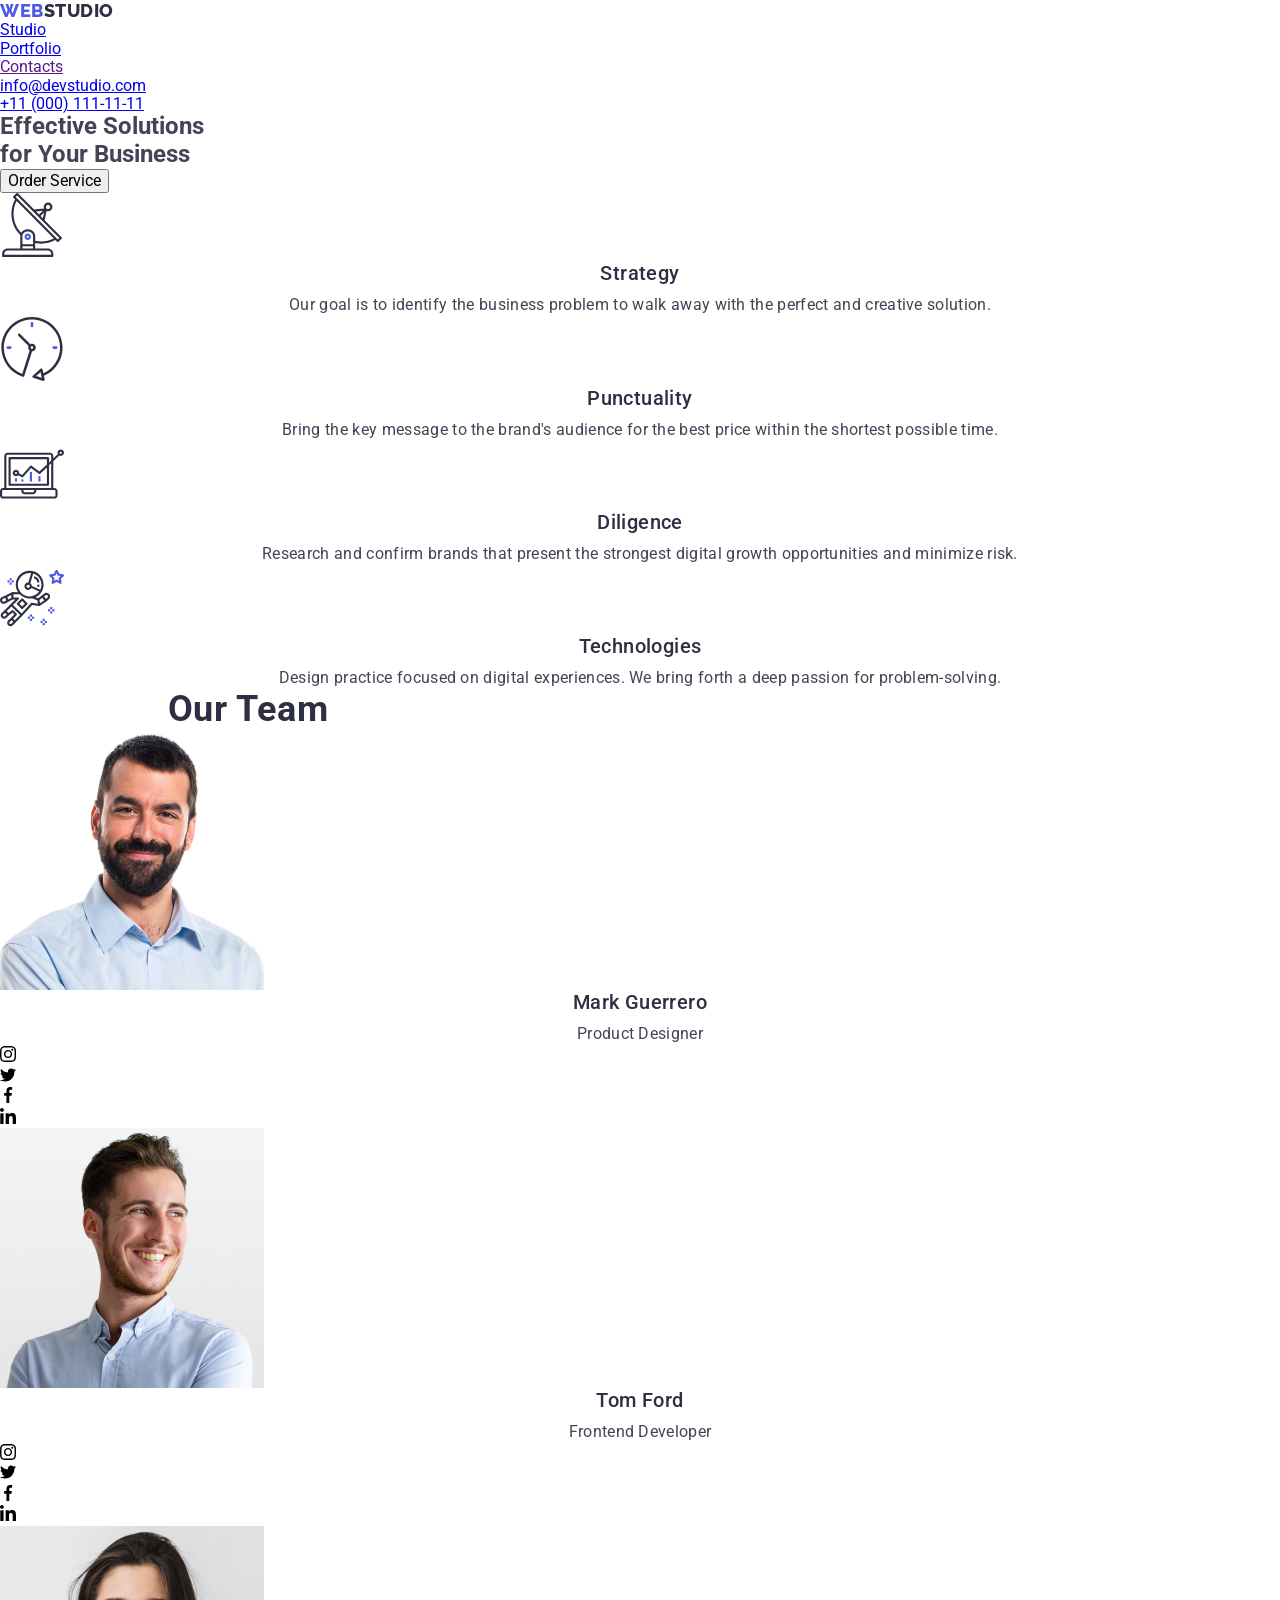
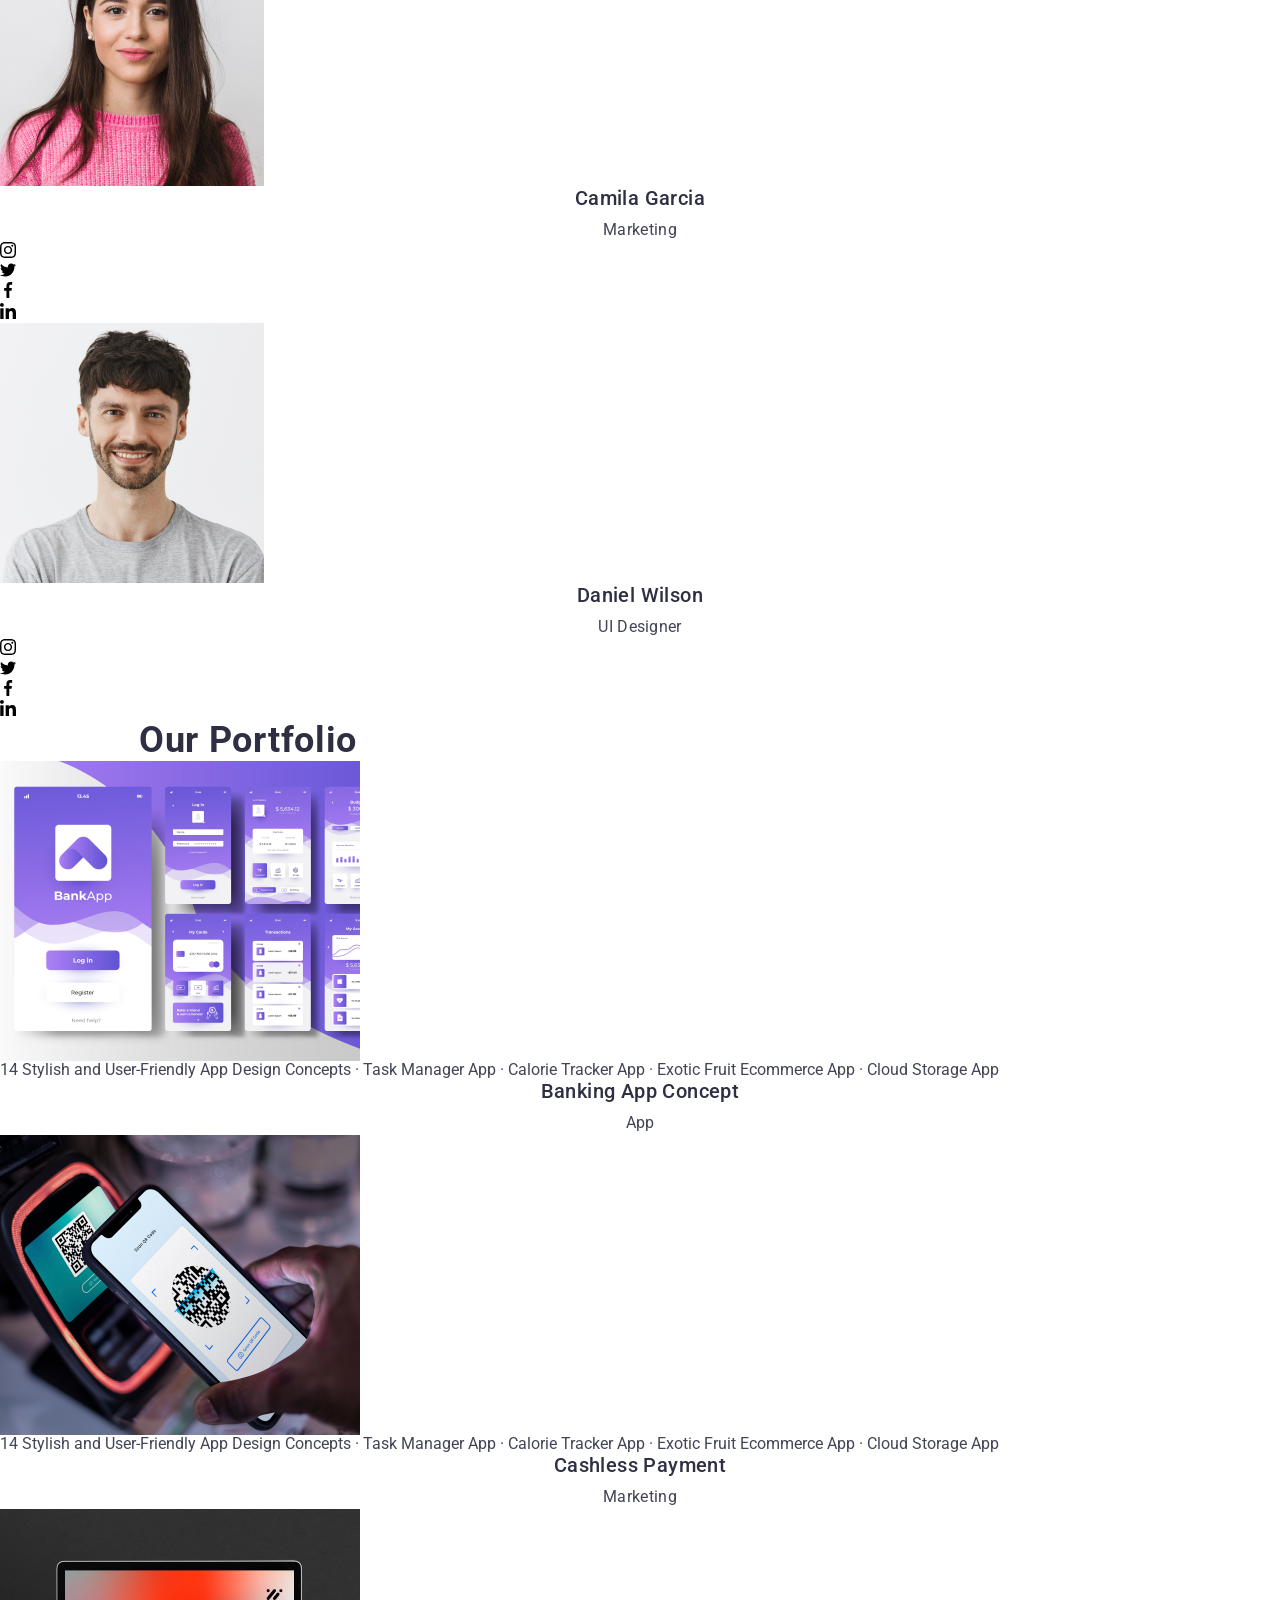
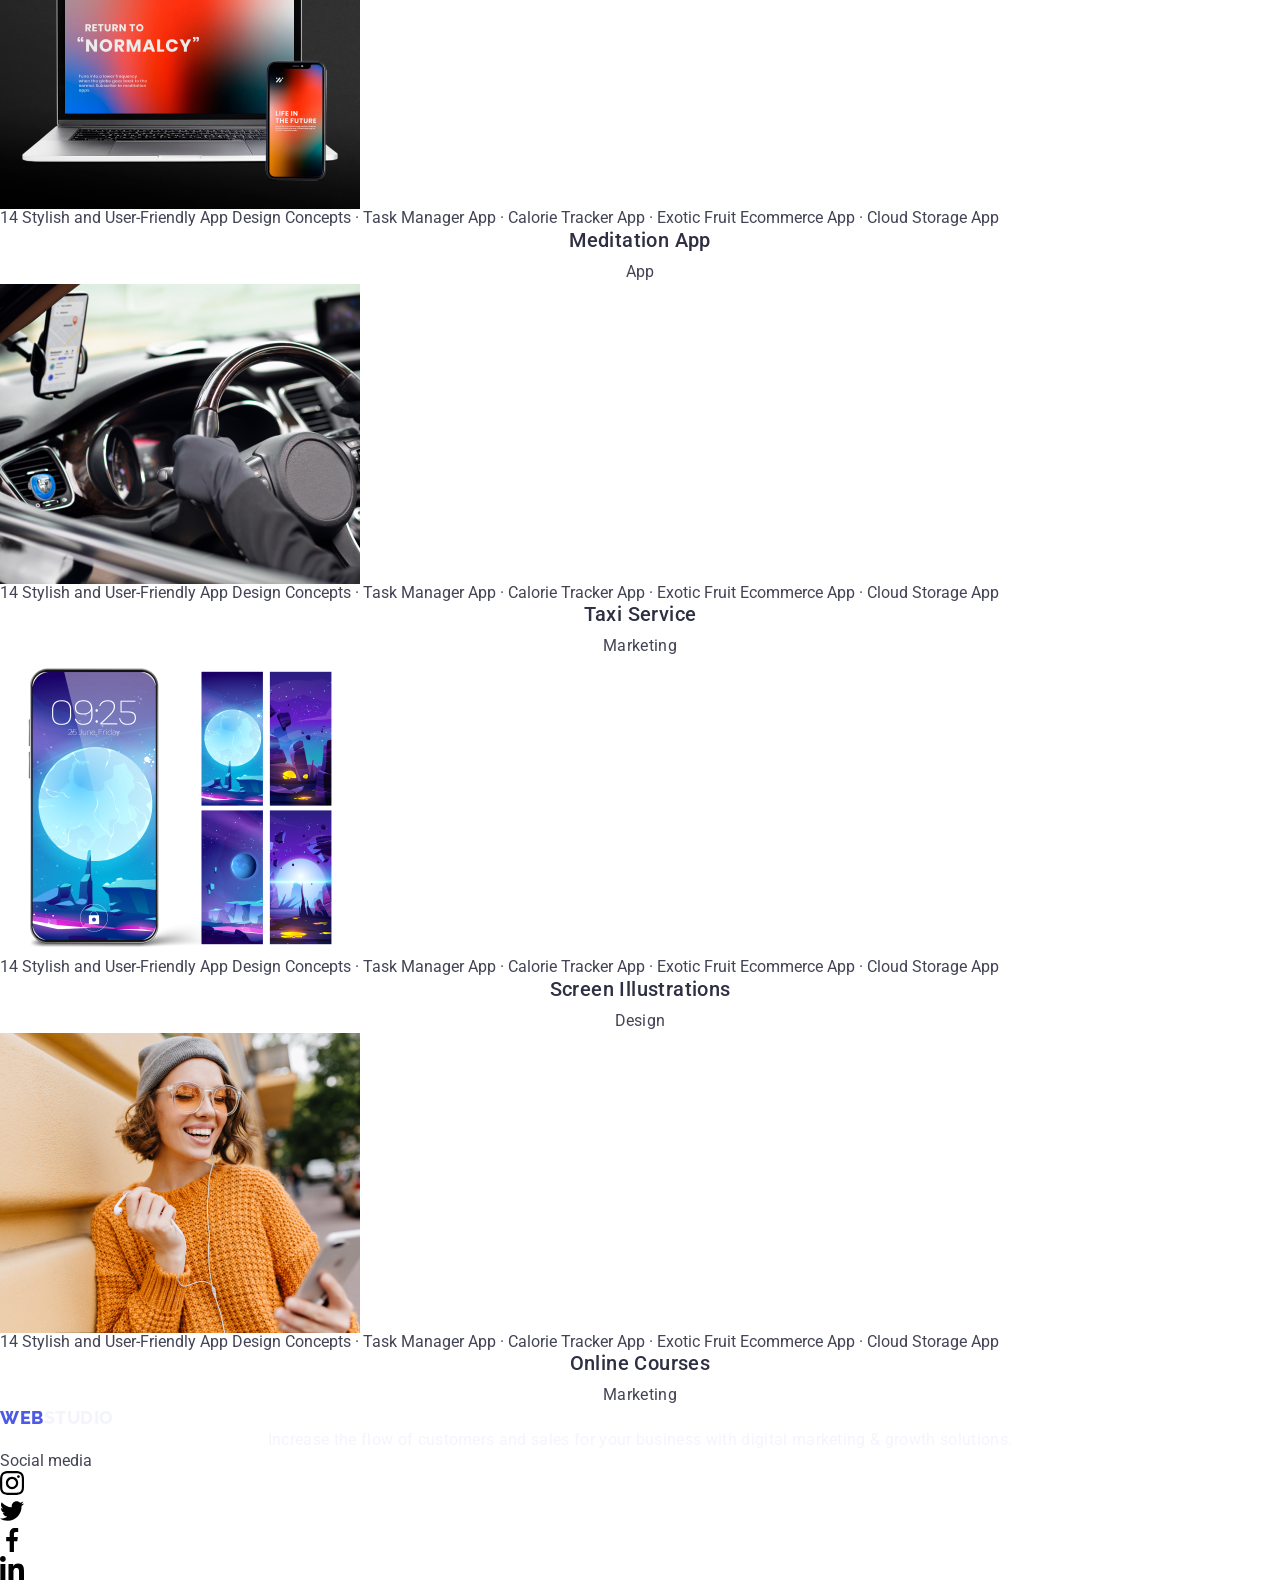
<file: index.html>
<!DOCTYPE html>
<html lang="en">
  <head>
    <meta charset="UTF-8" />
    <meta http-equiv="X-UA-Compatible" content="IE=edge" />
    <meta name="viewport" content="width=device-width, initial-scale=1.0" />
    <title>Document</title>
    <link
      rel="stylesheet"
      href="https://cdnjs.cloudflare.com/ajax/libs/modern-normalize/3.0.1/modern-normalize.min.css"
      integrity="sha512-q6WgHqiHlKyOqslT/lgBgodhd03Wp4BEqKeW6nNtlOY4quzyG3VoQKFrieaCeSnuVseNKRGpGeDU3qPmabCANg=="
      crossorigin="anonymous"
      referrerpolicy="no-referrer"
    />
    <link rel="stylesheet" href="./css/styles.css" />
    <link
      rel="stylesheet"
      href="https://cdnjs.com/libraries/modern-normalize"
    />
    <link rel="preconnect" href="https://fonts.googleapis.com" />
    <link rel="preconnect" href="https://fonts.gstatic.com" crossorigin />
    <link
      href="https://fonts.googleapis.com/css2?family=Montserrat:wght@400;700&family=Roboto:wght@400;500;700&display=swap"
      rel="stylesheet"
    />
    <link rel="preconnect" href="https://fonts.googleapis.com" />
    <link rel="preconnect" href="https://fonts.gstatic.com" crossorigin />
    <link
      href="https://fonts.googleapis.com/css2?family=Montserrat:wght@400;700&family=Raleway:wght@800&family=Roboto:wght@400;500;700&display=swap"
      rel="stylesheet"
    />
  </head>

  <body>
    <!-- Header -->
    <header class="page-header">
      <div class="container page-header-boxing">
        <nav class="nav">
          <a href="./index.html" class="logo link"
            >Web<span class="studio-color">Studio</span></a
          >
          <ul class="menu list">
            <li class="menu-item">
              <a class="menu-link link" href="./index.html">Studio</a>
            </li>
            <li class="menu-item">
              <a class="menu-link link" href="./portfolio.html">Portfolio</a>
            </li>
            <li class="menu-item">
              <a class="menu-link link" href="">Contacts</a>
            </li>
          </ul>
        </nav>

        <address class="address">
          <ul class="list">
            <li class="address-item">
              <a href="mailto:info@devstudio.com" class="link contact"
                >info@devstudio.com</a
              >
            </li>
            <li class="address-item">
              <a href="tel:+110001111111" class="link contact"
                >+11 (000) 111-11-11</a
              >
            </li>
          </ul>
        </address>
      </div>
    </header>
    <!-- Main -->
    <main class="page-main">
      <!-- Square -->
      <section class="hero">
        <div class="container">
          <h1 class="main-title">
            Effective Solutions<br />
            for Your Business
          </h1>
          <button type="button" class="hero-button">Order Service</button>
        </div>
      </section>
      <section class="small-descr-section section">
        <div class="container">
          <h2 class="hidden-title visually-hidden"></h2>
          <ul class="list">
            <li class="small-descr-section-item">
              <div class="small-text-image">
                <svg class="small-text-icon" width="64"
                height="64">
                  <use href="./images/icons.svg#icon-antenna"></use>
                </svg>
              </div>
              <h3 class="small-title">Strategy</h3>
              <p class="small-descr">
                Our goal is to identify the business problem to walk away with
                the perfect and creative solution.
              </p>
            </li>
            <li class="small-descr-section-item">
              <div class="small-text-image">
                <svg class="small-text-icon" width="64"
                height="64">
                  <use href="./images/icons.svg#icon-clock"></use>
                </svg>
              </div>
              <h3 class="small-title">Punctuality</h3>
              <p class="small-descr">
                Bring the key message to the brand's audience for the best price
                within the shortest possible time.
              </p>
            </li>
            <li class="small-descr-section-item">
              <div class="small-text-image">
                <svg class="small-text-icon" width="64"
                height="64">
                  <use href="./images/icons.svg#icon-diagram"></use>
                </svg>
              </div>
              <h3 class="small-title">Diligence</h3>
              <p class="small-descr">
                Research and confirm brands that present the strongest digital
                growth opportunities and minimize risk.
              </p>
            </li>
            <li class="small-descr-section-item">
              <div class="small-text-image">
                <svg class="small-text-icon" width="64"
                height="64">
                  <use href="./images/icons.svg#icon-astronaut"></use>
                </svg>
              </div>
              <h3 class="small-title">Technologies</h3>
              <p class="small-descr">
                Design practice focused on digital experiences. We bring forth a
                deep passion for problem-solving.
              </p>
            </li>
          </ul>
        </div>
      </section>
      <!-- Our Team -->
      <section class="our-team">
        <div class="container">
          <h2 class="secondary-title">Our Team</h2>
          <ul class="list">
            <li class="our-team-list-item">
              <img
                src="./images/men-with-beard.jpg"
                width="264"
                alt="men with beard"
              />
              <div class="name-position">
                <h3 class="small-title">Mark Guerrero</h3>
                <p class="small-descr">Product Designer</p>
                <ul class="our-team-links">
                  <li class="our-team-link-item list">
                    <a class="our-team-link" href=""
                      ><svg
                        class="our-team-soc-icon"
                        width="16"
                        height="16"
                      >
                        <use href="./images/icons.svg#icon-instagram"></use>
                      </svg>
                    </a>
                  </li>
                  <li class="our-team-link-item list">
                    <a class="our-team-link" href=""
                      ><svg
                        class="our-team-soc-icon"
                        width="16"
                        height="16"
                      >
                        <use href="./images/icons.svg#icon-twitter"></use>
                      </svg>
                    </a>
                  </li>
                  <li class="our-team-link-item list">
                    <a class="our-team-link" href=""
                      ><svg
                        class="our-team-soc-icon"
                        width="16"
                        height="16"
                      >
                        <use href="./images/icons.svg#icon-facebook"></use>
                      </svg>
                    </a>
                  </li>
                  <li class="our-team-link-item list">
                    <a class="our-team-link" href=""
                      ><svg
                        class="our-team-soc-icon"
                        width="16"
                        height="16"
                      >
                        <use href="./images/icons.svg#icon-linkedin"></use>
                      </svg>
                    </a>
                  </li>
                </ul>
              </div>
            </li>
            <li class="our-team-list-item">
              <img src="./images/men-happy.jpg" width="264" alt="happy men" />
              <div class="name-position">
                <h3 class="small-title">Tom Ford</h3>
                <p class="small-descr">Frontend Developer</p>
                <ul class="our-team-links">
                  <li class="our-team-link-item list">
                    <a class="our-team-link" href=""
                      ><svg
                        class="our-team-soc-icon"
                        width="16"
                        height="16"
                      >
                        <use href="./images/icons.svg#icon-instagram"></use>
                      </svg>
                    </a>
                  </li>
                  <li class="our-team-link-item list">
                    <a class="our-team-link" href=""
                      ><svg
                        class="our-team-soc-icon"
                        width="16"
                        height="16"
                      >
                        <use href="./images/icons.svg#icon-twitter"></use>
                      </svg>
                    </a>
                  </li>
                  <li class="our-team-link-item list">
                    <a class="our-team-link" href=""
                      ><svg
                        class="our-team-soc-icon"
                        width="16"
                        height="16"
                      >
                        <use href="./images/icons.svg#icon-facebook"></use>
                      </svg>
                    </a>
                  </li>
                  <li class="our-team-link-item list">
                    <a class="our-team-link" href=""
                      ><svg
                        class="our-team-soc-icon"
                        width="16"
                        height="16"
                      >
                        <use href="./images/icons.svg#icon-linkedin"></use>
                      </svg>
                    </a>
                  </li>
                </ul>
              </div>
            </li>
            <li class="our-team-list-item">
              <img src="./images/woman.jpg" width="264" alt="woman" />
              <div class="name-position">
                <h3 class="small-title">Camila Garcia</h3>
                <p class="small-descr">Marketing</p>
                <ul class="our-team-links">
                  <li class="our-team-link-item list">
                    <a class="our-team-link" href=""
                      ><svg
                        class="our-team-soc-icon"
                        width="16"
                        height="16"
                      >
                        <use href="./images/icons.svg#icon-instagram"></use>
                      </svg>
                    </a>
                  </li>
                  <li class="our-team-link-item list">
                    <a class="our-team-link" href=""
                      ><svg
                        class="our-team-soc-icon"
                        width="16"
                        height="16"
                      >
                        <use href="./images/icons.svg#icon-twitter"></use>
                      </svg>
                    </a>
                  </li>
                  <li class="our-team-link-item list">
                    <a class="our-team-link" href=""
                      ><svg
                        class="our-team-soc-icon"
                        width="16"
                        height="16"
                      >
                        <use href="./images/icons.svg#icon-facebook"></use>
                      </svg>
                    </a>
                  </li>
                  <li class="our-team-link-item list">
                    <a class="our-team-link" href=""
                      ><svg
                        class="our-team-soc-icon"
                        width="16"
                        height="16"
                      >
                        <use href="./images/icons.svg#icon-linkedin"></use>
                      </svg>
                    </a>
                  </li>
                </ul>
              </div>
            </li>
            <li class="our-team-list-item">
              <img
                src="./images/men-happy-black-hair.jpg"
                width="264"
                alt="men with black hair"
              />
              <div class="name-position">
                <h3 class="small-title">Daniel Wilson</h3>
                <p class="small-descr">UI Designer</p>
                <ul class="our-team-links">
                  <li class="our-team-link-item list">
                    <a class="our-team-link" href=""
                      ><svg
                        class="our-team-soc-icon"
                        width="16"
                        height="16"
                      >
                        <use href="./images/icons.svg#icon-instagram"></use>
                      </svg>
                    </a>
                  </li>
                  <li class="our-team-link-item list">
                    <a class="our-team-link" href=""
                      ><svg
                        class="our-team-soc-icon"
                        width="16"
                        height="16"
                      >
                        <use href="./images/icons.svg#icon-twitter"></use>
                      </svg>
                    </a>
                  </li>
                  <li class="our-team-link-item list">
                    <a class="our-team-link" href=""
                      ><svg
                        class="our-team-soc-icon"
                        width="16"
                        height="16"
                      >
                        <use href="./images/icons.svg#icon-facebook"></use>
                      </svg>
                    </a>
                  </li>
                  <li class="our-team-link-item list">
                    <a class="our-team-link" href=""
                      ><svg
                        class="our-team-soc-icon"
                        width="16"
                        height="16"
                      >
                        <use href="./images/icons.svg#icon-linkedin"></use>
                      </svg>
                    </a>
                  </li>
                </ul>
              </div>
            </li>
          </ul>
        </div>
      </section>
      <section class="our-portfolio-container">
        <div class="container">
          <h2 class="secondary-title">Our Portfolio</h2>
          <!-- Images -->
          <ul class="list portfolio-box">
            <li class="portfolio-item">
              <div class="portfolio-img-wrapper"
              > <img
                src="./images/banking-app-interface-concept.jpg"
                alt="Banking App Interface Concept"
                width="360"
              />
              <p class="overlay">
                14 Stylish and User-Friendly App Design Concepts · Task
                Manager App · Calorie Tracker App · Exotic Fruit Ecommerce
                App · Cloud Storage App
              </p></div>
             
              <div class="portfolio-picture-descr">
                <h3 class="small-title small-title-portfolio">Banking App Concept</h3>
                <p class="small-descr small-descr-portfolio">App</p>
              </div>
            </li>
            <li class="portfolio-item">
              <div class="portfolio-img-wrapper"
              ><img
                src="./images/cashless-payment.jpg"
                alt="Cashless Payment"
                width="360"
              />
              <p class="overlay">
                14 Stylish and User-Friendly App Design Concepts · Task
                Manager App · Calorie Tracker App · Exotic Fruit Ecommerce
                App · Cloud Storage App
              </p></div>
              
              <div class="portfolio-picture-descr">
                <h3 class="small-title small-title-portfolio">Cashless Payment</h3>
                <p class="small-descr small-descr-portfolio">Marketing</p>
              </div>
            </li>
            <li class="portfolio-item">
              <div class="portfolio-img-wrapper"
              > <img
                src="./images/meditation-app.jpg"
                alt="Meditation App"
                width="360"
              />
              <p class="overlay">
                14 Stylish and User-Friendly App Design Concepts · Task
                Manager App · Calorie Tracker App · Exotic Fruit Ecommerce
                App · Cloud Storage App
              </p></div>
             
              <div class="portfolio-picture-descr">
                <h3 class="small-title small-title-portfolio">Meditation App</h3>
                <p class="small-descr small-descr-portfolio">App</p>
              </div>
            </li>
            <li class="portfolio-item">
              <div class="portfolio-img-wrapper"
              ><img
                src="./images/taxi-service.jpg"
                alt="Taxi Service"
                width="360"
              />
              <p class="overlay">
                14 Stylish and User-Friendly App Design Concepts · Task
                Manager App · Calorie Tracker App · Exotic Fruit Ecommerce
                App · Cloud Storage App
              </p></div>
              
              <div class="portfolio-picture-descr">
                <h3 class="small-title small-title-portfolio">Taxi Service</h3>
                <p class="small-descr small-descr-portfolio">Marketing</p>
              </div>
            </li>
            <li class="portfolio-item">
              <div class="portfolio-img-wrapper"
              ><img
                src="./images/screen-illustration.jpg"
                alt="Screen Illustrations"
                width="360"
              />
              <p class="overlay">
                14 Stylish and User-Friendly App Design Concepts · Task
                Manager App · Calorie Tracker App · Exotic Fruit Ecommerce
                App · Cloud Storage App
              </p></div>
              
              <div class="portfolio-picture-descr">
                <h3 class="small-title small-title-portfolio">Screen Illustrations</h3>
                <p class="small-descr small-descr-portfolio">Design</p>
              </div>
            </li>
            <li class="portfolio-item">
              <div class="portfolio-img-wrapper"
              ><img
                src="./images/online-courses.jpg"
                alt="Online Courses"
                width="360"
              />
              <p class="overlay">
                14 Stylish and User-Friendly App Design Concepts · Task
                Manager App · Calorie Tracker App · Exotic Fruit Ecommerce
                App · Cloud Storage App
              </p></div>
              
              <div class="portfolio-picture-descr">
                <h3 class="small-title small-title-portfolio">Online Courses</h3>
                <p class="small-descr small-descr-portfolio">Marketing</p>
              </div>
            </li>
          </ul>
        </div>
      </section>
    </main>
    <!-- Footer -->
    <footer class="page-footer section">
      <div class="container webstudio-container">
        <div class="websudio">
          <a href="./index.html" class="logo link"
            >Web<span class="studio-color-dark-theme">Studio</span></a
          >
          <p class="small-descr small-descr-dark-theme footer-descr">
            Increase the flow of customers and sales for your business with
            digital marketing & growth solutions.
          </p>
        </div>
        <div class="links">
          <p class="footer-header">Social media</p>
          <ul class="footer-links">
            <li class="footer-link-item list">
              <a class="our-team-link" href=""
                ><svg class="our-team-soc-icon" width="24" height="24">
                  <use href="./images/icons.svg#icon-instagram"></use>
                </svg>
              </a>
            </li>
            <li class="footer-link-item list">
              <a class="our-team-link" href=""
                ><svg class="our-team-soc-icon" width="24" height="24">
                  <use href="./images/icons.svg#icon-twitter"></use></svg></a>
            </li>
            <li class="footer-link-item list">
              <a class="our-team-link" href=""
                ><svg class="our-team-soc-icon" width="24" height="24">
                  <use href="./images/icons.svg#icon-facebook"></use></svg></a>
            </li>
            <li class="footer-link-item list">
              <a class="our-team-link" href=""
                ><svg class="our-team-soc-icon" width="24" height="24">
                  <use href="./images/icons.svg#icon-linkedin"></use></svg></a>
            </li>
          </ul>
        </div>
      </div>
    </footer>
  </body>
</html>
</file>
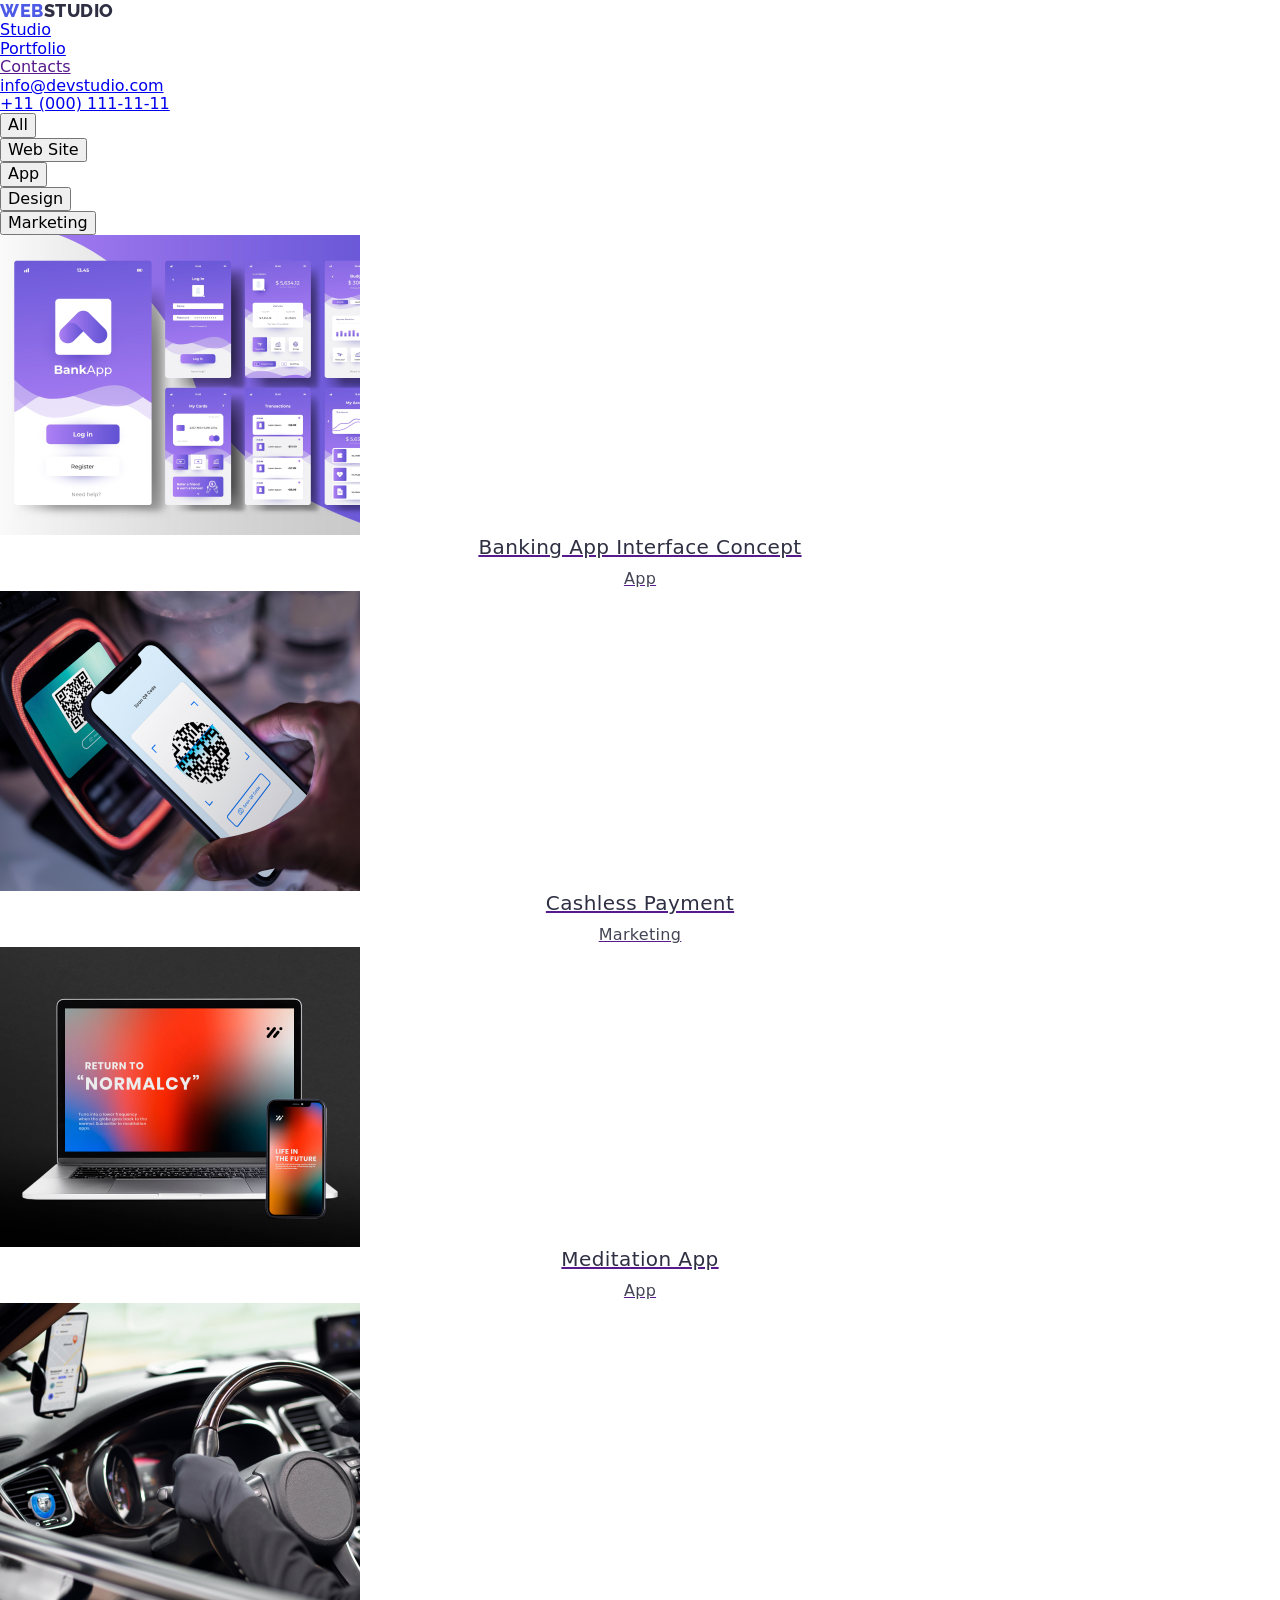
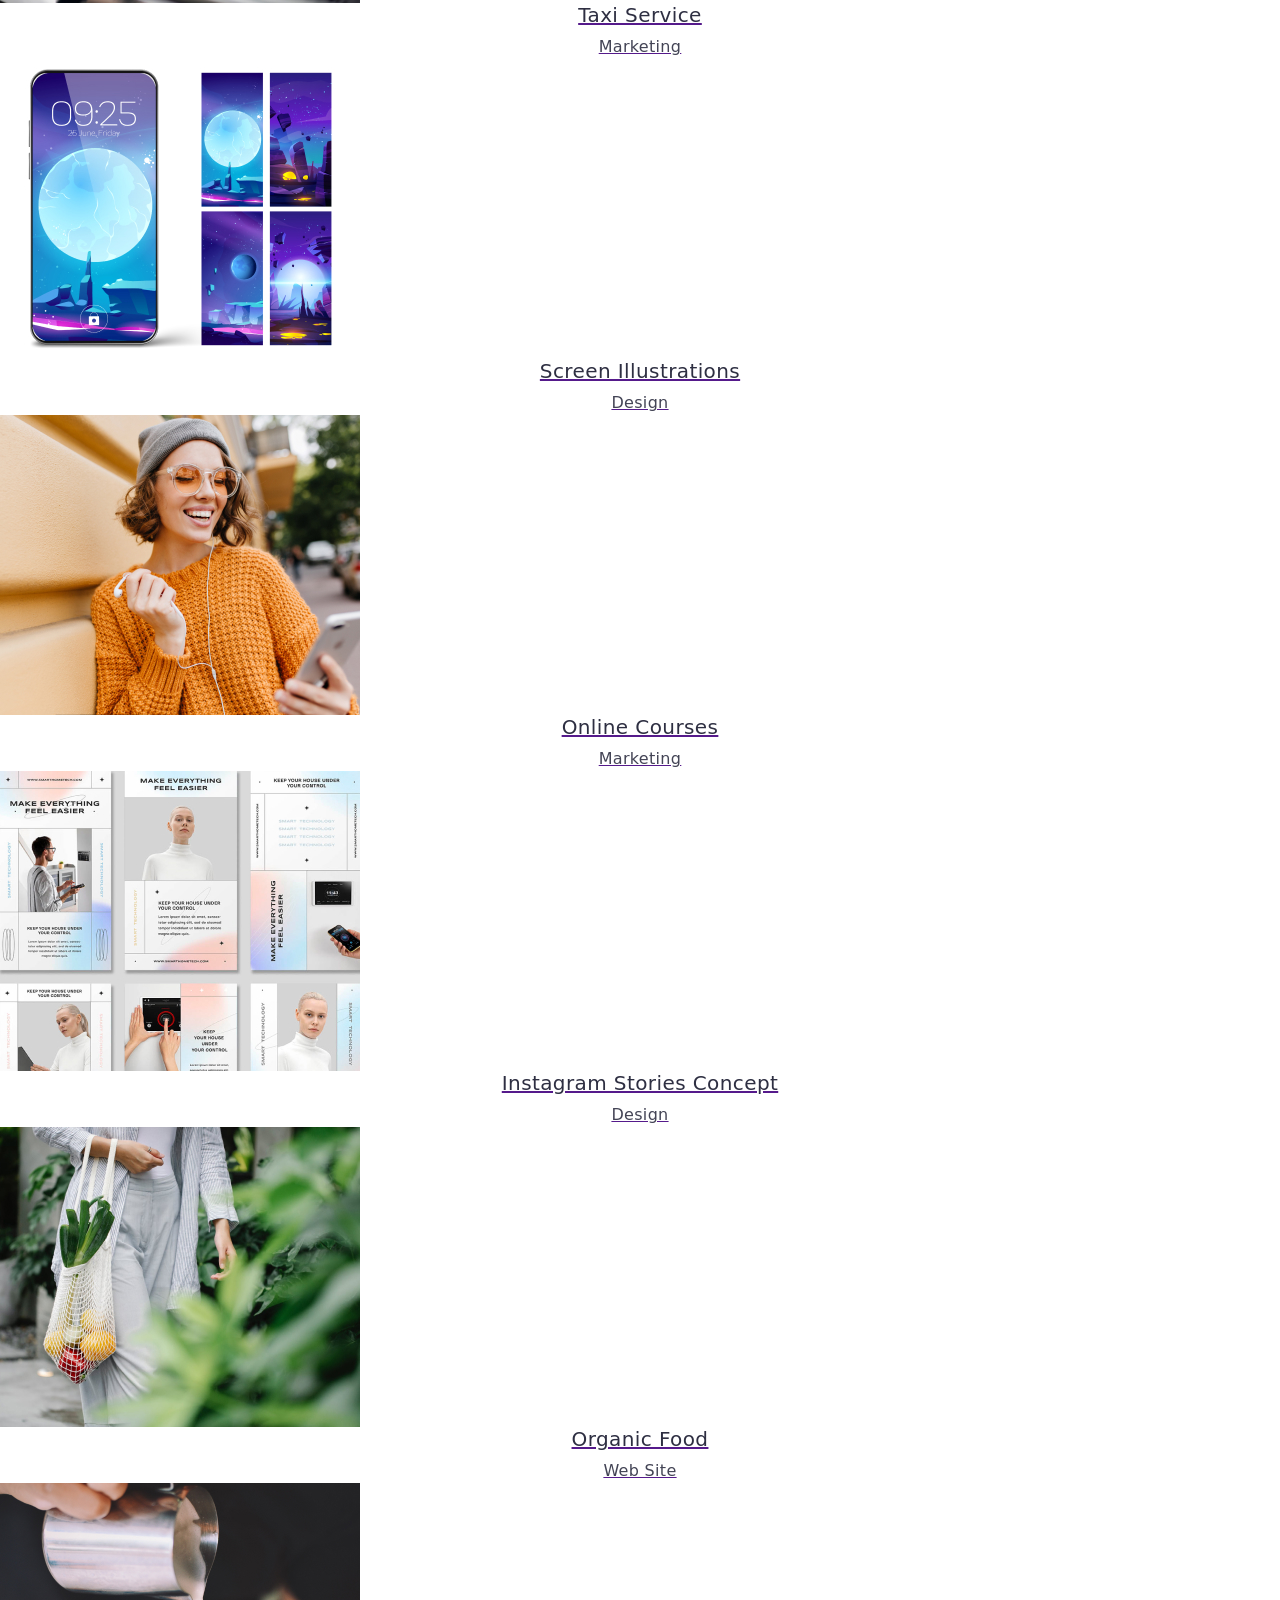
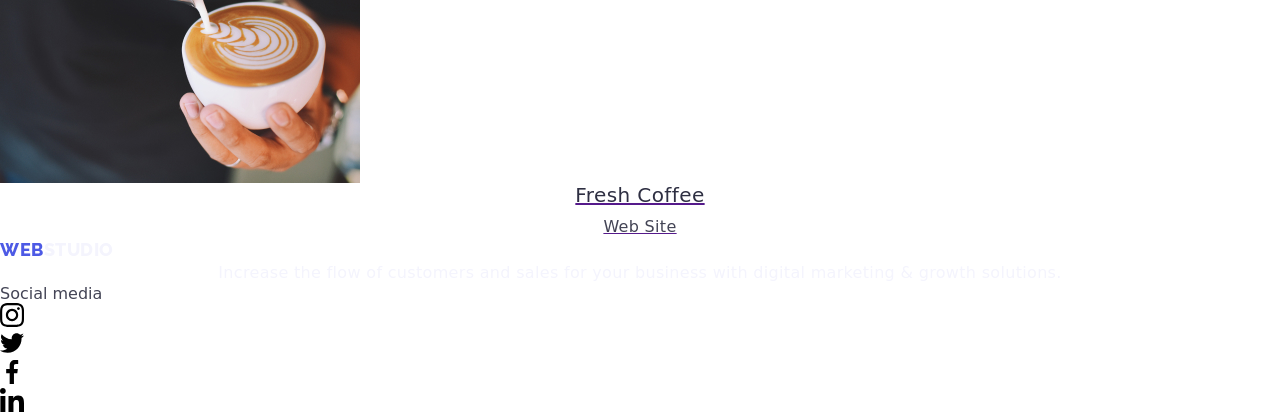
<file: portfolio.html>
<!DOCTYPE html>
<html lang="en">
  <head>
    <meta charset="UTF-8" />
    <meta http-equiv="X-UA-Compatible" content="IE=edge" />
    <meta name="viewport" content="width=device-width, initial-scale=1.0" />
    <title>Document</title>
    <link rel="stylesheet" href="./css/styles.css" />
    <link rel="preconnect" href="https://fonts.googleapis.com" />
    <link rel="preconnect" href="https://fonts.gstatic.com" crossorigin />
    <link
      href="https://fonts.googleapis.com/css2?family=Montserrat:wght@400;700&family=Roboto:wght@400;500;700&display=swap"
      rel="stylesheet"
    />
    <link rel="preconnect" href="https://fonts.googleapis.com" />
    <link rel="preconnect" href="https://fonts.gstatic.com" crossorigin />
    <link
      href="https://fonts.googleapis.com/css2?family=Montserrat:wght@400;700&family=Raleway:wght@800&family=Roboto:wght@400;500;700&display=swap"
      rel="stylesheet"
    />
    <link
      rel="stylesheet"
      href="https://cdn.jsdelivr.net/npm/modern-normalize@1.1.0/modern-normalize.min.css"
    />
  </head>
  <body>
    <!-- Header -->
    <header class="page-header">
      <div class="container page-header-boxing">
        <nav class="page-nav">
          <a href="./index.html" class="logo link"
            >Web<span class="studio-color">Studio</span></a
          >
          <ul class="menu list">
            <li>
              <a class="menu-item menu-link link" href="./index.html">Studio</a>
            </li>
            <li>
              <a class="menu-item menu-link link" href="./portfolio.html"
                >Portfolio</a
              >
            </li>
            <li>
              <a class="menu-item menu-link link" href="">Contacts</a>
            </li>
          </ul>
        </nav>

        <address class="address">
          <ul class="list">
            <li>
              <a href="mailto:info@devstudio.com" class="link contact"
                >info@devstudio.com</a
              >
            </li>
            <li>
              <a href="tel:+110001111111" class="link contact"
                >+11 (000) 111-11-11</a
              >
            </li>
          </ul>
        </address>
      </div>
    </header>
    <!-- Main -->
    <main>
      <section class="buttons-box">
        <div class="container">
          <h1 hidden>Title hidden</h1>

          <!-- Buttons -->
          <ul class="list buttons-list-portfolio">
            <li>
              <button class="navigation-button" type="button">All</button>
            </li>
            <li>
              <button class="navigation-button" type="button">Web Site</button>
            </li>
            <li>
              <button class="navigation-button" type="button">App</button>
            </li>
            <li>
              <button class="navigation-button" type="button">Design</button>
            </li>
            <li>
              <button class="navigation-button" type="button">Marketing</button>
            </li>
          </ul>
          <!-- Images -->
          <ul class="list portfolio-box">
            <li class="portfolio-item">
              <a class="link" href=""
                ><img
                  src="./images/Banking-app-interface-concept.jpg"
                  alt="Banking App Interface Concept"
                  width="360"
                />
                <div class="portfolio-picture-descr">
                  <h2 class="small-title">Banking App Interface Concept</h2>
                  <p class="small-descr">App</p>
                </div>
              </a>
            </li>
            <li class="portfolio-item">
              <a class="link" href=""
                ><img
                  src="./images/cashless-payment.jpg"
                  alt="Cashless Payment"
                  width="360"
                />
                <div class="portfolio-picture-descr">
                  <h2 class="small-title">Cashless Payment</h2>
                  <p class="small-descr">Marketing</p>
                </div>
              </a>
            </li>
            <li class="portfolio-item">
              <a class="link" href=""
                ><img
                  src="./images/meditation-app.jpg"
                  alt="Meditation App"
                  width="360"
                />
                <div class="portfolio-picture-descr">
                  <h2 class="small-title">Meditation App</h2>
                  <p class="small-descr">App</p>
                </div>
              </a>
            </li>
            <li class="portfolio-item">
              <a class="link" href=""
                ><img
                  src="./images/taxi-service.jpg"
                  alt="Taxi Service"
                  width="360"
                />
                <div class="portfolio-picture-descr">
                  <h2 class="small-title">Taxi Service</h2>
                  <p class="small-descr">Marketing</p>
                </div>
              </a>
            </li>
            <li class="portfolio-item">
              <a class="link" href=""
                ><img
                  src="./images/screen-illustration.jpg"
                  alt="Screen Illustrations"
                  width="360"
                />
                <div class="portfolio-picture-descr">
                  <h2 class="small-title">Screen Illustrations</h2>
                  <p class="small-descr">Design</p>
                </div>
              </a>
            </li>
            <li class="portfolio-item">
              <a class="link" href=""
                ><img
                  src="./images/online-courses.jpg"
                  alt="Online Courses"
                  width="360"
                />
                <div class="portfolio-picture-descr">
                  <h2 class="small-title">Online Courses</h2>
                  <p class="small-descr">Marketing</p>
                </div>
              </a>
            </li>
            <li class="portfolio-item">
              <a class="link" href=""
                ><img
                  src="./images/instagram-stories-concept.jpg"
                  alt="Instagram Stories Concept"
                  width="360"
                />
                <div class="portfolio-picture-descr">
                  <h2 class="small-title">Instagram Stories Concept</h2>
                  <p class="small-descr">Design</p>
                </div>
              </a>
            </li>
            <li class="portfolio-item">
              <a class="link" href=""
                ><img
                  src="./images/organic-food.jpg"
                  alt="Organic Food"
                  width="360"
                />
                <div class="portfolio-picture-descr">
                  <h2 class="small-title">Organic Food</h2>
                  <p class="small-descr">Web Site</p>
                </div>
              </a>
            </li>
            <li class="portfolio-item">
              <a class="link" href=""
                ><img
                  src="./images/fresh-coffee.jpg"
                  alt="Fresh Coffee"
                  width="360"
                />
                <div class="portfolio-picture-descr">
                  <h2 class="small-title">Fresh Coffee</h2>
                  <p class="small-descr">Web Site</p>
                </div>
              </a>
            </li>
          </ul>
        </div>
      </section>
    </main>
    <!-- Footer -->
    <footer class="page-footer section">
      <div class="container webstudio-container">
        <section class="websudio">
          <a href="./index.html" class="logo link"
          >Web<span class="studio-color-dark-theme">Studio</span></a
        >
        <p class="small-descr small-descr-dark-theme footer-descr">
          Increase the flow of customers and sales for your business with
          digital marketing & growth solutions.
        </p>
        </section>
        <section class="links">
          <a class="footer-header">Social media</a>
          <ul class="footer-links">
            <li class="our-team-link-item list">
              <a class="our-team-link" href=""
                ><svg class="our-team-soc-icon" width="24px" height="24px">
                  <use href="./images/icons.svg#icon-instagram"></use>
                </svg>
              </a>
            </li>
            <li class="our-team-link-item list">
              <a class="our-team-link" href=""
                ><svg class="our-team-soc-icon" width="24px" height="24px">
                  <use
                    href="./images/icons.svg#icon-twitter"
                  ></use></svg
              ></a>
            </li>
            <li class="our-team-link-item list">
              <a class="our-team-link" href=""
                ><svg class="our-team-soc-icon" width="24px" height="24px">
                  <use
                    href="./images/icons.svg#icon-facebook"
                  ></use></svg
              ></a>
            </li>
            <li class="our-team-link-item list">
              <a class="our-team-link" href=""
                ><svg class="our-team-soc-icon" width="24px" height="24px">
                  <use
                    href="./images/icons.svg#icon-linkedin"
                  ></use></svg
              ></a>
            </li>
        </section>
      </div>
    </footer>
  </body>
</html>
</file>
<file: css/styles.css>
body {
  font-family: "Roboto", sans-serif;
  color: #434455;
  background-color: var(--background-color);
}

/* ==================ERASING STYLES================== */
*,
*::before,
*::after {
  box-sizing: border-box;
}

h1,
h2,
h3,
body,
p {
  margin: 0;
}

address {
  font-style: normal;
}

img {
  display: block;
}

ul,
li {
  text-decoration: none;
  margin: 0;
  padding-left: 0;
}

button {
  cursor: pointer;
}

/* ==================ELEMENTS================== */
:root {
  --small-text-color: #2e2f42;
  --background-color: #ffffff;
  --hover-and-focus-color: #404bbf;
  --blue-button-and-logo-color: #4d5ae5;
  --small-text-dark-theme-color: #f4f4fd;
  --green-icon-focus-hover-color: #31d0aa;
  --border-color: #8e8f99;
}

/* ==================COMPONENTS================== */
.secondary-title {
  max-width: 496px;
  font-size: 36px;
  line-height: 1.11;
  /* identical to box height, or 111% */

  text-align: center;
  letter-spacing: 0.02em;
  text-transform: capitalize;

  color: var(--small-text-color);
}

.studio-color {
  color: var(--small-text-color);
}

.small-title {
  font-weight: 500;
  font-size: 20px;
  line-height: 1.2;
  text-align: center;

  letter-spacing: 0.02em;
  color: var(--small-text-color);

  margin-bottom: 8px;
}

.small-descr {
  font-weight: 400;
  font-size: 16px;
  line-height: 1.5;
  text-align: center;
  /* or 150% */

  letter-spacing: 0.02em;

  /* SLATE */

  color: #434455;
}

.small-descr-dark-theme {
  color: var(--small-text-dark-theme-color);
}

.studio-color-dark-theme {
  color: var(--small-text-dark-theme-color);
}

/* ==================Header================== */

.logo {
  font-family: "Raleway", sans-serif;
  font-weight: 800;
  font-size: 18px;
  letter-spacing: 0.03em;
  line-height: 1.17;
  text-decoration: none;
  text-transform: uppercase;
  color: var(--blue-button-and-logo-color);
}

.address-item:nth-child() {
  margin-right: none;
}
.contact {
  font-style: normal;
  font-weight: 400;
  font-size: 16px;
  line-height: 1.5;

  letter-spacing: 0.02em;
  color: #434455;
}

.menu-link:hover,
.menu-link:focus,
.menu-item:hover,
.menu-item:focus,
.contact:hover,
.contact:focus {
  color: var(--hover-and-focus-color);
}

.list {
  list-style: none;
}

.link {
  text-decoration: none;
  display: inline-block;
}

.menu-link {
  font-weight: 500;
  font-size: 16px;
  line-height: 1.5;
  letter-spacing: 0.02em;
  color: var(--small-text-color);
}

.menu-item:first-child .menu-link {
  transition: color 250ms cubic-bezier(0.4, 0, 0.2, 1);
  color: var(--hover-and-focus-color);
}

/* ==================Hero================== */
.hero {
  background-color: var(--small-text-color);
}

.main-title {
  max-width: 496px;
  margin: 0 auto;
  font-size: 56px;
  line-height: 1.07;
  letter-spacing: 0.02em;

  color: var(--background-color);
}

.visually-hidden {
  position: absolute;
  width: 1px;
  height: 1px;
  margin: -1px;
  border: 0;
  padding: 0;
  white-space: nowrap;
  clip-path: inset(100%);
  clip: rect(0 0 0 0);
  overflow: hidden;
}

.hero-button {
  width: 169px;
  height: 56px;
  border: none;

  font-family: "Roboto", sans-serif;
  font-style: normal;
  background: var(--blue-button-and-logo-color);
  box-shadow: 0px 4px 4px rgba(0, 0, 0, 0.15);
  border-radius: 4px;

  font-weight: 500;
  font-size: 16px;
  line-height: 1.5;
  letter-spacing: 0.04em;

  display: block;
  min-width: 169px;

  margin: 0 auto;

  color: white;

  transition: background-color 250ms cubic-bezier(0.4, 0, 0.2, 1);
}

.hero-button:hover,
.hero-button:focus {
  background-color: var(--hover-and-focus-color);
}

/* ==================MAIN================== */
.our-team-list-item {
  background-color: var(--background-color);
}

/* ==================FOOTER================== */

.page-footer {
  line-height: 1.17;
  padding: 100px 0;
  letter-spacing: 0.03em;
  color: var(--blue-button-and-logo-color);

  /* NAVY BLUE */

  background: var(--small-text-color);
}

.footer-link {
  margin-bottom: 16px;
}


/* ==================BOXING PORTFOLIO================== */
.container {
  width: 1158px;
  padding: 0 15px;
  margin: 0 auto;
  border: 0 solid #e7e9fc;
  border-top: none;
}

.page-footer p {
  max-width: 264px;

  font-family: "Roboto";
  display: block;
  font-weight: 500;
  font-size: 16px;
  line-height: 1.5;

  letter-spacing: 0.02em;

  color: var(--background-color);
  margin-top: 0;
  margin-bottom: 16px;
}

.page-header {
  border-bottom: 1px solid #e7e9fc;
  box-shadow: 0px 2px 1px rgba(46, 47, 66, 0.08),
    0px 1px 1px rgba(46, 47, 66, 0.16), 0px 1px 6px rgba(46, 47, 66, 0.08);
}

.page-header-boxing {
  justify-content: space-between;
  display: flex;
  align-items: center;
}

.menu,
.nav,
.list {
  display: flex;
}

.nav {
  align-items: center;
}

.logo {
  margin-right: 76px;
}

.menu-link {
  position: relative;
  padding: 24px 0;
}

.menu-item,
.address-item {
  margin-right: 40px;
}

.contact {
  transition: color 250ms cubic-bezier(0.4, 0, 0.2, 1);
}
ul.list .menu-item:last-child,
ul.list .address-item:last-child {
  margin-right: 0;
}

.buttons-list-portfolio {
  justify-content: center;
}

.navigation-button {
  margin-right: 24px;
  text-align: center;
  padding: 12px 24px;
}

.portfolio-box {
  padding-bottom: 120px;
}

.our-portfolio-container {
  padding: 120px 0 120px 0;
}

.portfolio-picture-descr {
  padding: 32px 16px;
  border: 1px solid #e7e9fc;
  border-top: none;
}

.portfolio-box {
  display: flex;
  flex-wrap: wrap;

  gap: 48px 24px;
}

.page-footer {
  padding-top: 100px;
  padding-bottom: 100px;
}


.name-position {
  padding: 32px 0;
}

/* ==================BOXING INDEX================== */
.hero {
  text-align: center;
  padding-top: 188px;
  padding-bottom: 188px;
}

.hero-button {
  margin-top: 48px;
}

.small-descr-section {
  padding-top: 120px;
  padding-bottom: 120px;
}

.small-descr-section-item:nth-child(-n + 3) {
  margin-right: 24px;
}

.small-descr-section-item {
  width: 264px;
}

.what-are-we-doing {
  padding-bottom: 120px;
}

.secondary-title {
  margin: 0 auto;
  margin-bottom: 72px;
}

.what-are-we-doing-item {
  border: 1px solid #e7e9fc;
  margin-right: 24px;
}

.our-team {
  background-color: var(--small-text-dark-theme-color);
  padding-top: 120px;
  padding-bottom: 120px;
}

.our-team-list-item {
  margin-right: 24px;
  box-shadow: 0px 1px 6px rgba(46, 47, 66, 0.08),
    0px 1px 1px rgba(46, 47, 66, 0.16), 0px 2px 1px rgba(46, 47, 66, 0.08);
  border-radius: 0px 0px 4px 4px;
  text-align: center;
}

.our-team-list-item:last-child {
  margin-right: 0;
}

/* ==================PORTFOLIO================== */
.navigation-button {
  font-family: "Roboto", sans-serif;
  font-style: normal;

  font-weight: 500;
  font-size: 16px;
  line-height: 1.5;
  letter-spacing: 0.04em;

  /* CLOUD */

  background: var(--small-text-dark-theme-color);
  /* CORNFLOWER */

  border: 1px solid #e7e9fc;
  border-radius: 4px;

  color: var(--blue-button-and-logo-color);
}

.navigation-button:hover,
.navigation-button:focus {
  color: var(--background-color);
  background-color: var(--hover-and-focus-color);
}

/* ================= IMAGES AND VERTOR =================== */

.small-text-image {
  width: 264px;
  height: 112px;
  background-color: rgba(244, 244, 253, 1);
  display: flex;
  justify-content: center;
  align-items: center;
  border-radius: 4px;
  margin-bottom: 8px;
  border: 1px solid var(--border-color);
  border-radius: 4px;
}
.small-text-icon {
  width: 64px;
  height: 60px;
}

.hero {
  max-width: 1440px;
  margin: 0 auto;
  background-image: linear-gradient(
      rgba(46, 47, 66, 0.7),
      rgba(46, 47, 66, 0.7)
    ),
    url("../images/hero-image.jpg");
  background-repeat: no-repeat;
  background-position: center;
  background-size: cover;
}
.small-text-image {
  width: 264px;
  height: 112px;
  background-color: rgba(244, 244, 253, 1);
  display: flex;
  justify-content: center;
  align-items: center;
  border-radius: 4px;
}
.small-text-icon {
  width: 64px;
  height: 60px;
}
.our-team-links {
  margin-top: 8px;
  display: flex;
  justify-content: center;
  gap: 24px;
}
.our-team-link-item {
  width: 40px;
  height: 40px;
}
.our-team-link {
  width: 100%;
  height: 100%;
  border-radius: 50%;
  background-color: var(--blue-button-and-logo-color);
  display: flex;
  align-items: center;
  justify-content: center;
}

.our-team-link-item .our-team-link {
  transition: background-color 250ms cubic-bezier(0.4, 0, 0.2, 1);
}
.customers-section {
  padding-top: 120px;
  padding-bottom: 120px;
}
.our-team-soc-icon {
  fill: var(--small-text-dark-theme-color);
}
.our-team-link:hover,
.our-team-link:focus {
  background-color: var(--hover-and-focus-color);
}

.footer-link-item .our-team-link {
  transition: background-color 250ms cubic-bezier(0.4, 0, 0.2, 1);
}
.footer-link-item .our-team-link:hover,
.footer-link-item .our-team-link:focus {
  background-color: var(--green-icon-focus-hover-color);
}
.customers-list {
  display: flex;
  justify-content: space-between;
}
.customers-item {
  width: 168px;
  height: 88px;
}
.customers-item:nth-child(-n + 5) {
  margin-right: 24px;
}
.customers-link {
  width: 100%;
  height: 100%;
  display: flex;
  justify-content: center;
  align-items: center;
  padding: 16px 32px;
  border: 1px solid #8e8f99;
  border-radius: 4px;
  color: #8e8f99;
}
.customers-icon {
  fill: currentColor;
}
.customers-link:hover,
.customers-link:focus {
  color: var(--hover-and-focus-color);
  border-color: var(--hover-and-focus-color);
}
.footer-links {
  display: flex;
  gap: 16px;
}
.webstudio-container {
  display: flex;
  align-items: baseline;
}

.webstudio-container > div:first-child {
  margin-right: 120px; /* або потрібне значення */
}



/* ==================ANIMATION AND OVERLAYS================== */
.overlay {
  font-weight: 400px;
  font-size: 16px;
  line-height: 24px;
  letter-spacing: 0.02em;
  transform: translate(0, 100%);
  transition: transform 250ms cubic-bezier(0.4, 0, 0.2, 1);

  padding: 40px 32px;

  background-color: var(--blue-button-and-logo-color);
  color: var(--small-text-dark-theme-color);
  position: absolute;
  left: 0;
  top: 0;
  height: 100%;
  width: 100%;
}
.portfolio-img-wrapper {
  position: relative;
  overflow: hidden;
}
.portfolio-img-wrapper:hover .overlay,
.portfolio-img-wrapper:focus .overlay {
  transform: translate(0, 0);
}

.menu-item:first-child .menu-link::after {
  content: "";
  position: absolute;
  width: 100%;
  height: 4px;
  bottom: -1px;
  right: 0;
  background: var(--hover-and-focus-color);
  border-radius: 2px;
  transition: width 0.5s, left 0.5s;
  left: 0;
}

.menu-item-studio-index::after,
.menu-item-portfolio-portfolio::after {
  content: "";
  position: absolute;
  width: 100%;
  height: 4px;
  bottom: -27px;
  right: 0;
  background: var(--hover-and-focus-color);
  border-radius: 2px;
}

.footer-descr {
  text-align: left;
}

.portfolio-item {
  transition: box-shadow 250ms cubic-bezier(0.4, 0, 0.2, 1);
}
.portfolio-item:hover,
.portfolio-item:focus {
  box-shadow: 0px 2px 1px 0px #2e2f4214, 0px 1px 1px 0px #2e2f4229,
    0px 1px 6px 0px #2e2f4214;
}

.small-title-portfolio,
.small-descr-portfolio {
  text-align: left;
}

.footer-link-item {
  width: 40px;
  height: 40px;
}
</file>
